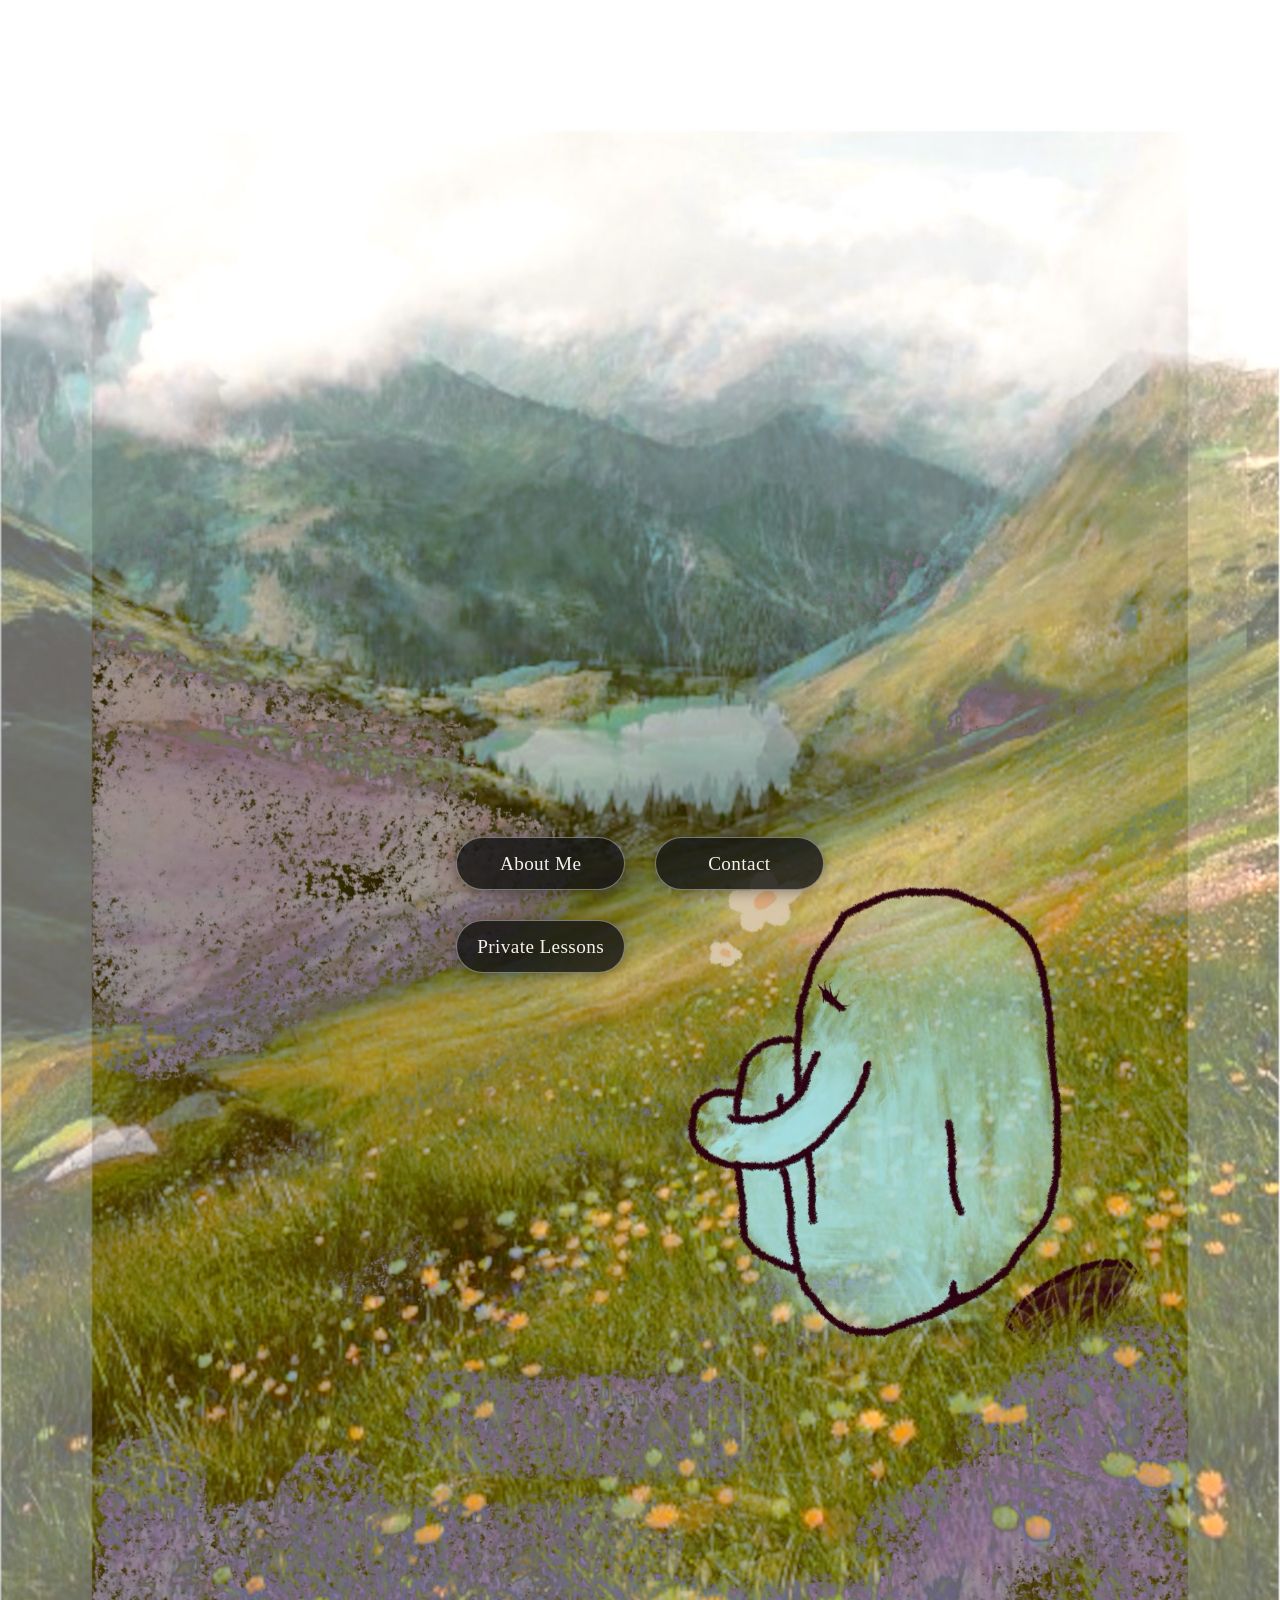
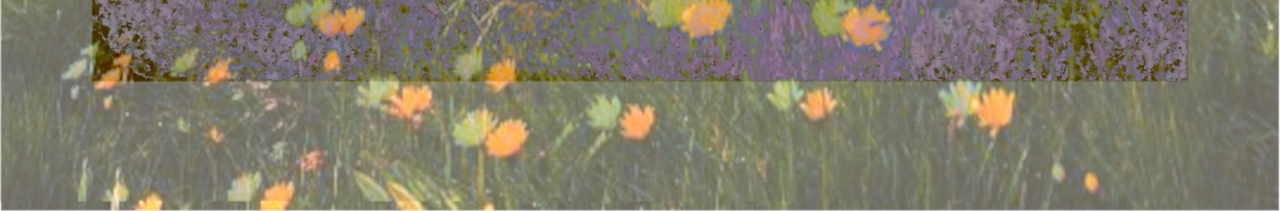
<file: index.html>
<!DOCTYPE html>
<html lang="en">
<head>
  <meta charset="UTF-8">
  <meta name="viewport" content="width=device-width, initial-scale=1.0">
  <meta name="description" content="Tomo Reynolds, jazz pianist based in Toronto. Available for jazz engagements, private events, corporate functions, and private piano lessons.">
  <title>Tomo Reynolds</title>
  <link rel="stylesheet" href="style.css">
</head>
<body>

  <div class="site-container">
    <!-- The physical image establishes the scrolling canvas -->
    <img src="Background.jpg" alt="Background Canvas" class="master-bg">

    <!-- The content grid sits directly over the top of the canvas -->
    <main class="interaction-overlay">
      <nav class="links-layout">

        <!-- The button images (about-btn.jpg, contact-btn.jpg, lessons-btn.jpg)
             were never uploaded, so these are styled text buttons for now.
             To use images instead: put <img src="about-btn.jpg" alt="About Me">
             inside the link and remove the "text-btn" class. -->

        <a href="about.html" class="link-element text-btn">About Me</a>

        <a href="contact.html" class="link-element text-btn">Contact</a>

        <a href="lessons.html" class="link-element text-btn">Private Lessons</a>

      </nav>
    </main>
  </div>

</body>
</html>
</file>
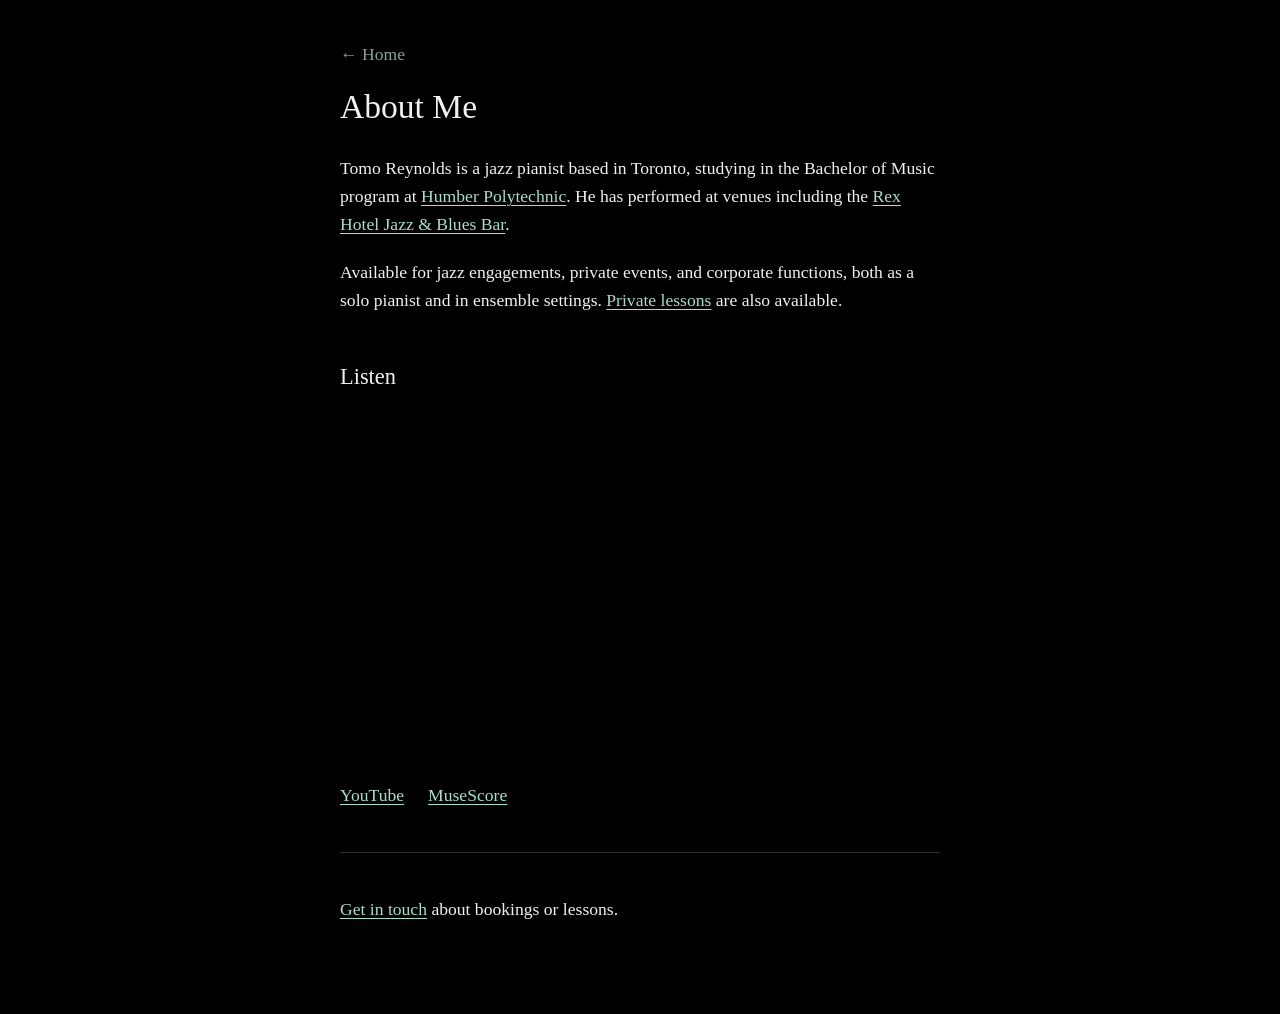
<file: about.html>
<!DOCTYPE html>
<html lang="en">
<head>
  <meta charset="UTF-8">
  <meta name="viewport" content="width=device-width, initial-scale=1.0">
  <meta name="description" content="About Tomo Reynolds, jazz pianist based in Toronto.">
  <title>About Me · Tomo Reynolds</title>
  <link rel="stylesheet" href="style.css">
</head>
<body class="page">

  <main class="page-body">
    <a class="home-link" href="index.html">&larr; Home</a>

    <h1>About Me</h1>

    <p>Tomo Reynolds is a jazz pianist based in Toronto, studying in the Bachelor of Music program at <a href="https://mediaarts.humber.ca/programs/music-bachelor-of.html" target="_blank" rel="noopener noreferrer">Humber Polytechnic</a>. He has performed at venues including the <a href="https://www.therex.ca/" target="_blank" rel="noopener noreferrer">Rex Hotel Jazz &amp; Blues Bar</a>.</p>

    <p>Available for jazz engagements, private events, and corporate functions, both as a solo pianist and in ensemble settings. <a href="lessons.html">Private lessons</a> are also available.</p>

    <h2>Listen</h2>

    <div class="video-embed">
      <iframe
        src="https://www.youtube.com/embed/MkrA7ZL8R4E"
        title="Tomo Reynolds performing at the Rex"
        allow="accelerometer; autoplay; clipboard-write; encrypted-media; gyroscope; picture-in-picture"
        allowfullscreen>
      </iframe>
    </div>

    <ul class="page-links">
      <li><a href="https://www.youtube.com/@towmoe" target="_blank" rel="noopener noreferrer">YouTube</a></li>
      <li><a href="https://musescore.com/user/25260836" target="_blank" rel="noopener noreferrer">MuseScore</a></li>
    </ul>

    <hr>

    <p><a href="contact.html">Get in touch</a> about bookings or lessons.</p>
  </main>

</body>
</html>
</file>
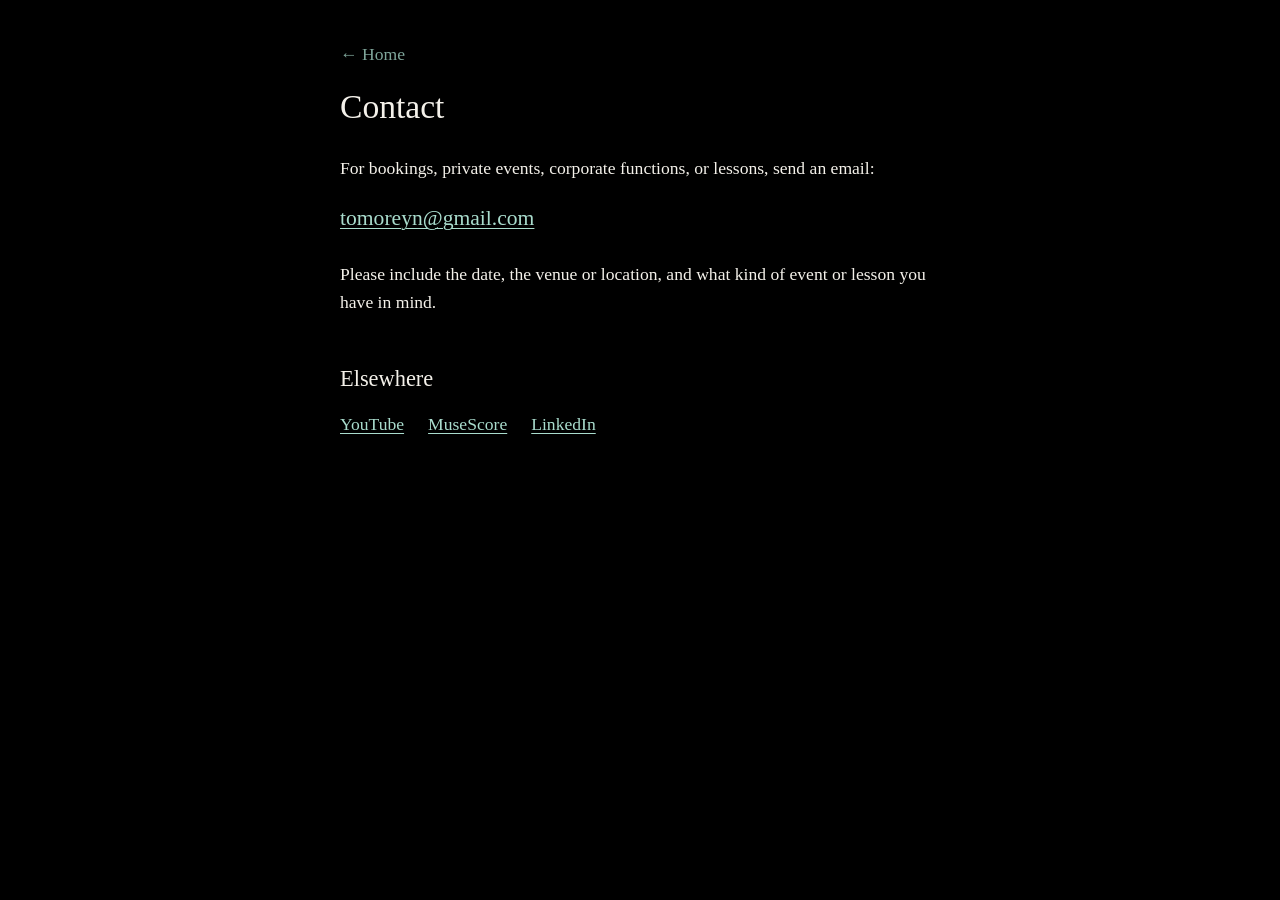
<file: contact.html>
<!DOCTYPE html>
<html lang="en">
<head>
  <meta charset="UTF-8">
  <meta name="viewport" content="width=device-width, initial-scale=1.0">
  <meta name="description" content="Contact Tomo Reynolds, jazz pianist in Toronto, for bookings and private lessons.">
  <title>Contact · Tomo Reynolds</title>
  <link rel="stylesheet" href="style.css">
</head>
<body class="page">

  <main class="page-body">
    <a class="home-link" href="index.html">&larr; Home</a>

    <h1>Contact</h1>

    <p>For bookings, private events, corporate functions, or lessons, send an email:</p>

    <p class="contact-email"><a href="mailto:tomoreyn@gmail.com">tomoreyn@gmail.com</a></p>

    <p>Please include the date, the venue or location, and what kind of event or lesson you have in mind.</p>

    <h2>Elsewhere</h2>

    <ul class="page-links">
      <li><a href="https://www.youtube.com/@towmoe" target="_blank" rel="noopener noreferrer">YouTube</a></li>
      <li><a href="https://musescore.com/user/25260836" target="_blank" rel="noopener noreferrer">MuseScore</a></li>
      <li><a href="https://ca.linkedin.com/in/tomo-reynolds-07992918a" target="_blank" rel="noopener noreferrer">LinkedIn</a></li>
    </ul>
  </main>

</body>
</html>
</file>
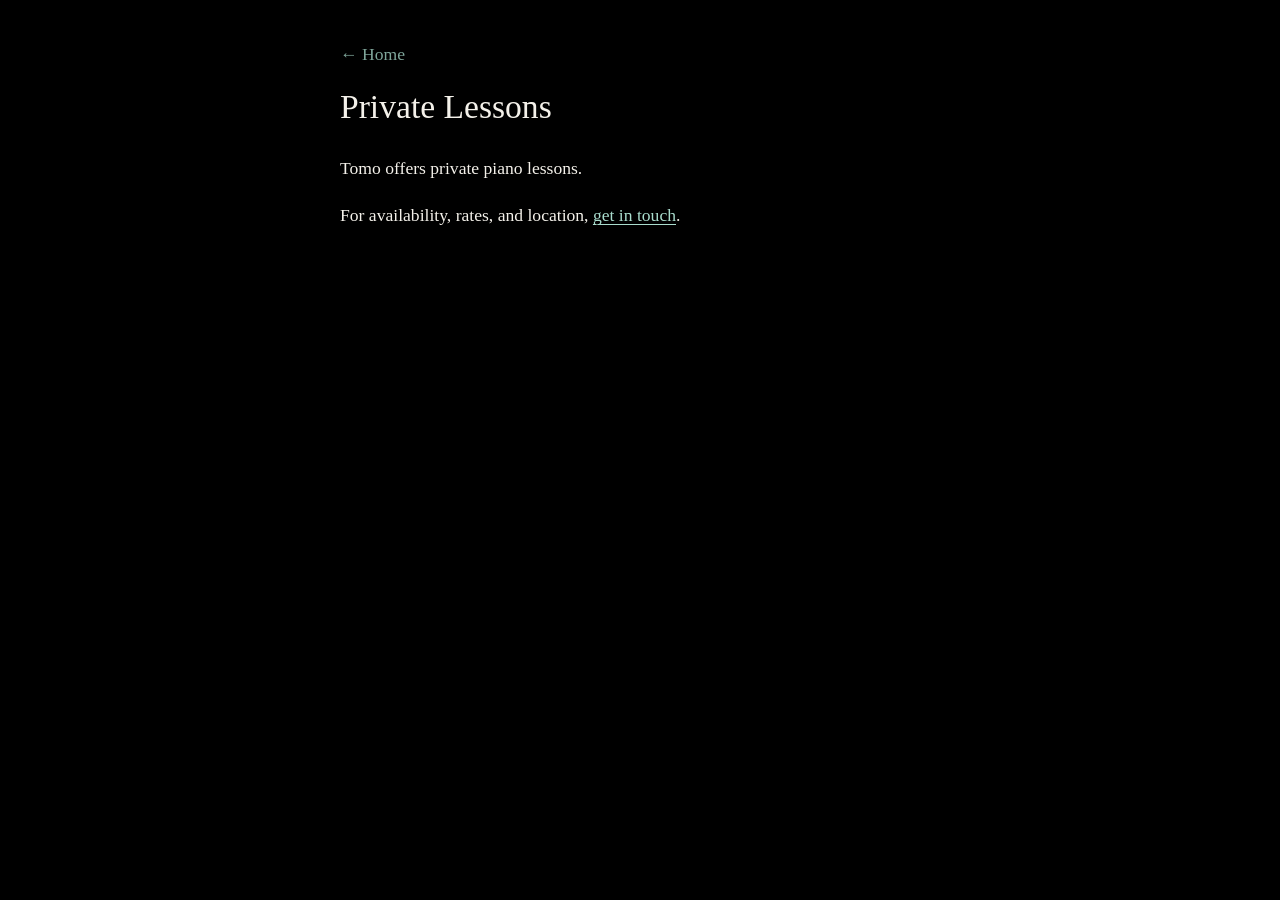
<file: lessons.html>
<!DOCTYPE html>
<html lang="en">
<head>
  <meta charset="UTF-8">
  <meta name="viewport" content="width=device-width, initial-scale=1.0">
  <meta name="description" content="Private piano lessons with Tomo Reynolds, jazz pianist in Toronto.">
  <title>Private Lessons · Tomo Reynolds</title>
  <link rel="stylesheet" href="style.css">
</head>
<body class="page">

  <main class="page-body">
    <a class="home-link" href="index.html">&larr; Home</a>

    <h1>Private Lessons</h1>

    <p>Tomo offers private piano lessons.</p>

    <p>For availability, rates, and location, <a href="contact.html">get in touch</a>.</p>
  </main>

</body>
</html>
</file>
<file: style.css>
/* ==========================================
   1. GLOBAL & CANVAS SETUP (Desktop First)
   ========================================== */
html, body {
  margin: 0;
  padding: 0;
  width: 100%;
  background-color: #000000;
}

.site-container {
  position: relative;
  width: 100%;
  overflow-x: hidden; /* Blocks horizontal scrolling completely */
}

/* DESKTOP ENGINE: Displays 100% width, no cropping, scrolls full height */
.master-bg {
  display: block;
  width: 100%;
  height: auto;
  pointer-events: none;
}

/* Layer matching the exact layout dimensions of the desktop image */
.interaction-overlay {
  position: absolute;
  top: 0;
  left: 0;
  width: 100%;
  height: 100%;
  display: flex;
  justify-content: center;
  align-items: center; /* Centers links vertically on desktop */
  box-sizing: border-box;
}

/* DESKTOP INTERACTION GRID (2x2 Layout) */
.links-layout {
  display: grid;
  grid-template-columns: repeat(2, 1fr);
  gap: 30px;
  max-width: 600px;
  padding: 20px;
  justify-items: center;
}

.link-element img {
  width: 100%;
  max-width: 240px;
  height: auto;
  display: block;
}

/* TEXT BUTTONS: stand-ins for the button images (about-btn.jpg etc.),
   which were never uploaded. Remove the "text-btn" class on a link once
   it has an <img> inside it again. */
.link-element.text-btn {
  display: block;
  width: 100%;
  max-width: 240px;
  box-sizing: border-box;
  padding: 14px 20px;
  border: 1px solid rgba(255, 255, 255, 0.4);
  border-radius: 999px;
  background: rgba(18, 18, 18, 0.8);
  box-shadow: 0 2px 14px rgba(0, 0, 0, 0.35);
  color: #f4f1ea;
  font-family: Georgia, "Times New Roman", serif;
  font-size: 1.2rem;
  line-height: 1.2;
  letter-spacing: 0.02em;
  text-align: center;
  text-decoration: none;
}

.link-element.text-btn:hover,
.link-element.text-btn:focus-visible {
  background: rgba(255, 255, 255, 0.92);
  color: #111111;
  outline: none;
}

/* ==========================================
   2. SMARTPHONE OVERRIDES (Mobile Phone Only)
   ========================================== */
@media (max-width: 768px) {

  /* MOBILE ENGINE: Zooms image and forces it to center-crop from the dead middle */
  .master-bg {
    width: auto;
    min-width: 220vw; /* Scales the image up so it fills phone height */
    margin-left: 50%;
    transform: translateX(-50%); /* Locks the exact center of the image to the phone screen */
  }

  /* Locks the clickable interactive zone strictly to the phone's visible screen width */
  .interaction-overlay {
    width: 100vw;
    left: 0;
    align-items: flex-start; /* Shifts links toward the top for natural mobile reading */
    padding-top: 80px;
  }

  /* Collapses the link grid into a single vertical stack */
  .links-layout {
    grid-template-columns: 1fr;
    gap: 25px;
  }

  .link-element img {
    max-width: 180px; /* Sized appropriately for mobile touch screens */
  }

  .link-element.text-btn {
    max-width: 200px;
    font-size: 1.1rem;
  }
}

/* ==========================================
   3. INNER PAGES (about, contact, lessons, 404)
   ========================================== */
body.page {
  color: #f4f1ea;
  font-family: Georgia, "Times New Roman", serif;
  font-size: 1.1rem;
  line-height: 1.6;
  -webkit-font-smoothing: antialiased;
}

.page-body {
  max-width: 640px;
  margin: 0 auto;
  padding: 40px 20px 72px;
  box-sizing: border-box;
}

.page-body h1 {
  font-weight: normal;
  font-size: 2.1rem;
  line-height: 1.15;
  margin: 0.6em 0 0.8em;
}

.page-body h2 {
  font-weight: normal;
  font-size: 1.4rem;
  margin: 2em 0 0.6em;
}

.page-body p {
  margin: 0 0 1.1em;
}

.page-body a {
  color: #a9dccd; /* mint, from the figure in the artwork */
  text-decoration-thickness: 1px;
  text-underline-offset: 3px;
}

.page-body a:hover,
.page-body a:focus-visible {
  color: #ffffff;
}

.home-link {
  display: inline-block;
  text-decoration: none;
  opacity: 0.75;
}

.home-link:hover {
  opacity: 1;
}

.video-embed {
  position: relative;
  padding-bottom: 56.25%;
  height: 0;
  margin: 1.4em 0;
}

.video-embed iframe {
  position: absolute;
  top: 0;
  left: 0;
  width: 100%;
  height: 100%;
  border: 0;
}

.page-links {
  list-style: none;
  padding: 0;
  margin: 0;
  display: flex;
  flex-wrap: wrap;
  gap: 10px 24px;
}

.contact-email {
  font-size: 1.35rem;
  word-break: break-all;
}

.page-body hr {
  border: 0;
  border-top: 1px solid rgba(255, 255, 255, 0.2);
  margin: 2.4em 0;
}
</file>
